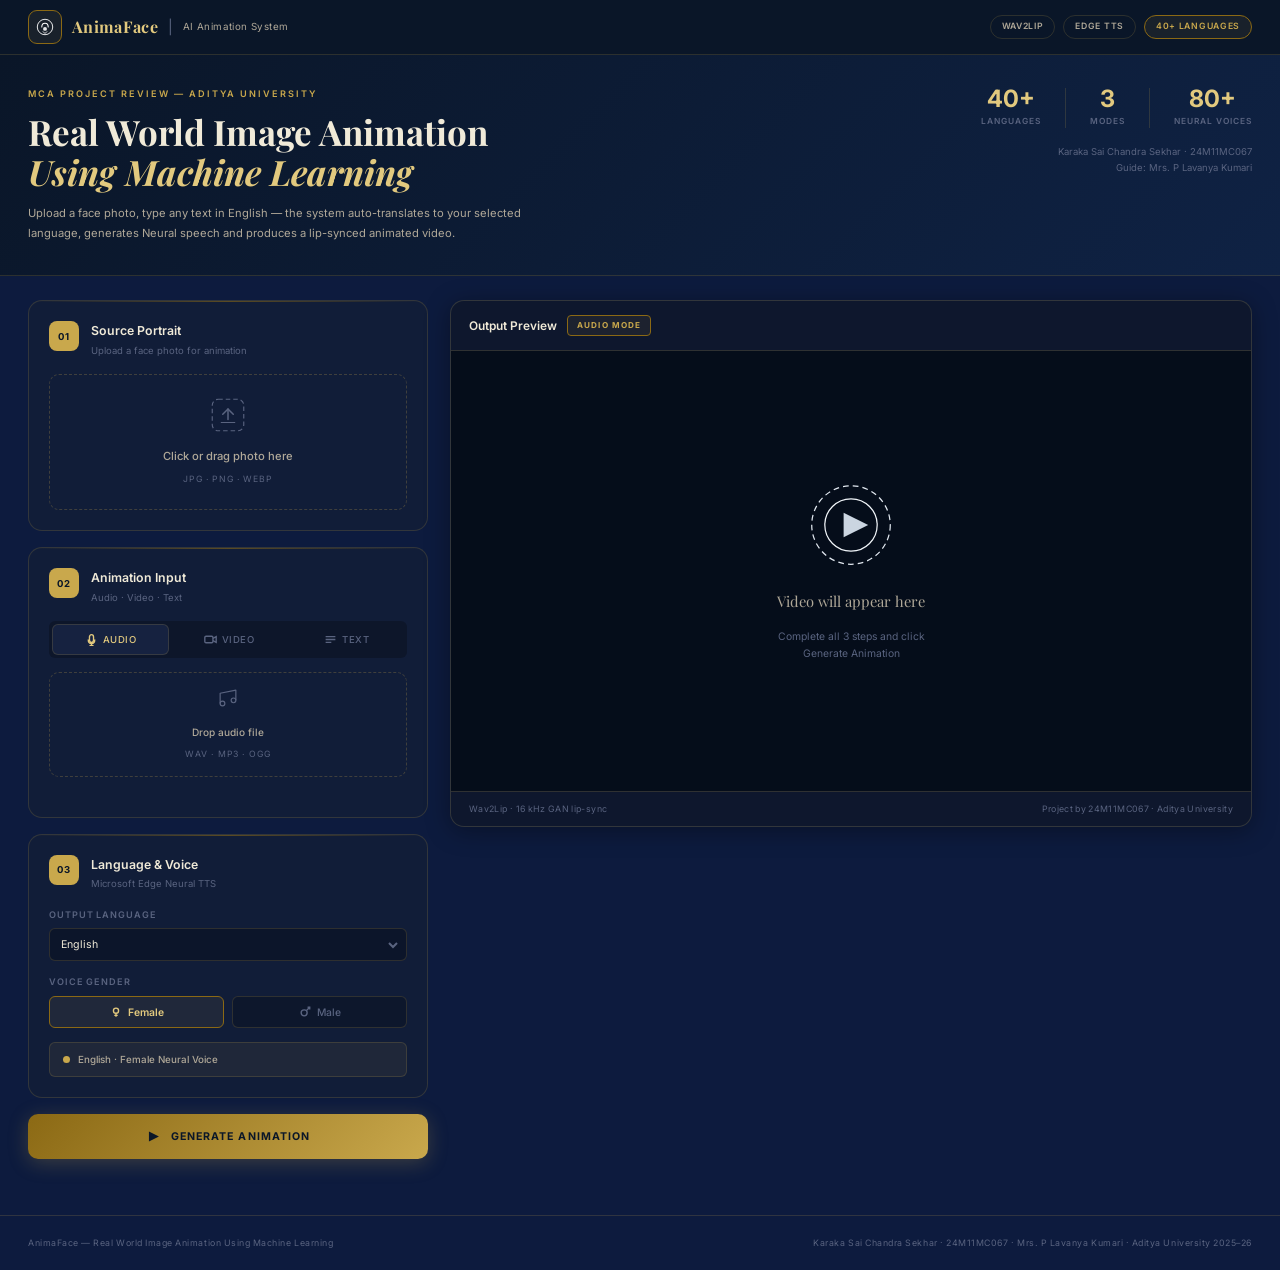
<file: templates/index.html>
<!DOCTYPE html>
<html lang="en">
<head>
  <meta charset="UTF-8"/>
  <meta name="viewport" content="width=device-width, initial-scale=1.0"/>
  <title>AnimaFace — AI Image Animation System</title>
  <link rel="preconnect" href="https://fonts.googleapis.com"/>
  <link rel="preconnect" href="https://fonts.gstatic.com" crossorigin/>
  <link href="https://fonts.googleapis.com/css2?family=Inter:wght@300;400;500;600;700&family=Playfair+Display:ital,wght@0,600;0,700;1,600&display=swap" rel="stylesheet"/>
  <link rel="stylesheet" href="/static/css/style.css"/>
</head>
<body>
<div class="page">

  <!-- Navbar -->
  <nav class="navbar">
    <div class="navbar-inner">
      <div class="brand">
        <div class="brand-icon">
          <svg viewBox="0 0 28 28" fill="none" width="18" height="18">
            <circle cx="14" cy="14" r="12" stroke="white" stroke-width="1.4"/>
            <path d="M9 14 C9 10.5 11 8 14 8 C17 8 19 10.5 19 14" stroke="white" stroke-width="1.6" stroke-linecap="round"/>
            <circle cx="14" cy="17" r="3" fill="white" opacity=".9"/>
            <path d="M11 21.5 C11 21.5 12.2 23.5 14 23.5 C15.8 23.5 17 21.5 17 21.5" stroke="white" stroke-width="1.3" stroke-linecap="round"/>
          </svg>
        </div>
        <span class="brand-name">AnimaFace</span>
        <span class="brand-sep">|</span>
        <span class="brand-tagline">AI Animation System</span>
      </div>
      <div class="nav-chips">
        <span class="chip">Wav2Lip</span>
        <span class="chip">Edge TTS</span>
        <span class="chip chip-gold">40+ Languages</span>
      </div>
    </div>
  </nav>

  <!-- Page Header -->
  <header class="page-header">
    <div class="header-content">
      <div class="header-left">
        <p class="header-eyebrow">MCA Project Review — Aditya University</p>
        <h1 class="header-h1">Real World Image Animation<br/><em>Using Machine Learning</em></h1>
        <p class="header-para">Upload a face photo, type any text in English — the system auto-translates to your selected language, generates Neural speech and produces a lip-synced animated video.</p>
      </div>
      <div class="header-right">
        <div class="stat-row">
          <div class="stat"><span class="stat-n">40+</span><span class="stat-l">Languages</span></div>
          <div class="stat-sep"></div>
          <div class="stat"><span class="stat-n">3</span><span class="stat-l">Modes</span></div>
          <div class="stat-sep"></div>
          <div class="stat"><span class="stat-n">80+</span><span class="stat-l">Neural Voices</span></div>
        </div>
        <p class="header-credit">Karaka Sai Chandra Sekhar · 24M11MC067<br/>Guide: Mrs. P Lavanya Kumari</p>
      </div>
    </div>
  </header>

  <!-- Workspace -->
  <main class="workspace">

    <!-- ═══ LEFT COLUMN ═══ -->
    <div class="col-left">

      <!-- Step 1 -->
      <div class="card">
        <div class="card-hd">
          <div class="step-num">01</div>
          <div class="card-hd-text">
            <h3 class="card-title">Source Portrait</h3>
            <p class="card-desc">Upload a face photo for animation</p>
          </div>
        </div>

        <div class="dz" id="imageDropZone" onclick="document.getElementById('imageInput').click()">
          <input type="file" id="imageInput" accept="image/*" hidden/>
          <div class="dz-content">
            <div class="dz-icon-wrap">
              <svg viewBox="0 0 48 48" fill="none" width="36" height="36">
                <rect x="3" y="3" width="42" height="42" rx="8" stroke="currentColor" stroke-width="1.5" stroke-dasharray="6 4"/>
                <path d="M24 16 L24 30" stroke="currentColor" stroke-width="2" stroke-linecap="round"/>
                <path d="M17 23 L24 16 L31 23" stroke="currentColor" stroke-width="2" stroke-linecap="round" stroke-linejoin="round"/>
                <path d="M15 34 L33 34" stroke="currentColor" stroke-width="1.5" stroke-linecap="round"/>
              </svg>
            </div>
            <p class="dz-title">Click or drag photo here</p>
            <p class="dz-hint">JPG · PNG · WEBP</p>
          </div>
        </div>

        <div class="preview-box" id="imgPreview">
          <div class="preview-img-wrap" id="imgPreviewWrap">
            <img id="previewImg" alt="preview"/>
            <div class="preview-overlay">
              <button class="change-btn" id="changeImgBtn">
                <svg viewBox="0 0 16 16" fill="none" stroke="currentColor" stroke-width="1.8" width="13" height="13">
                  <path d="M2 8 C2 4.5 4.5 2 8 2 C11.5 2 14 4.5 14 8"/>
                  <path d="M5.5 14 L2 14 L2 10.5"/>
                </svg>
                Change Photo
              </button>
            </div>
          </div>
          <div class="preview-meta">
            <span id="imgName" class="preview-name">—</span>
            <span id="imgSize" class="preview-dim">—</span>
          </div>
        </div>
      </div>

      <!-- Step 2 -->
      <div class="card">
        <div class="card-hd">
          <div class="step-num">02</div>
          <div class="card-hd-text">
            <h3 class="card-title">Animation Input</h3>
            <p class="card-desc">Audio · Video · Text</p>
          </div>
        </div>

        <div class="tabs">
          <button class="tab active" data-mode="audio">
            <svg viewBox="0 0 16 16" fill="none" stroke="currentColor" stroke-width="1.7" width="13" height="13">
              <path d="M8 2 C6.5 2 5.5 3.3 5.5 5 L5.5 8.5 C5.5 10.2 6.5 11.5 8 11.5 C9.5 11.5 10.5 10.2 10.5 8.5 L10.5 5 C10.5 3.3 9.5 2 8 2Z"/>
              <path d="M4 8 C4 11 5.8 13 8 13 C10.2 13 12 11 12 8"/>
              <line x1="8" y1="13" x2="8" y2="15.5"/>
              <line x1="5.5" y1="15.5" x2="10.5" y2="15.5"/>
            </svg>
            Audio
          </button>
          <button class="tab" data-mode="video">
            <svg viewBox="0 0 16 16" fill="none" stroke="currentColor" stroke-width="1.7" width="13" height="13">
              <rect x="1" y="4" width="10" height="8" rx="1.5"/>
              <path d="M11 6.5 L15 4.5 L15 11.5 L11 9.5"/>
            </svg>
            Video
          </button>
          <button class="tab" data-mode="text">
            <svg viewBox="0 0 16 16" fill="none" stroke="currentColor" stroke-width="1.7" width="13" height="13">
              <line x1="2" y1="4.5" x2="14" y2="4.5"/>
              <line x1="2" y1="8" x2="14" y2="8"/>
              <line x1="2" y1="11.5" x2="9" y2="11.5"/>
            </svg>
            Text
          </button>
        </div>

        <div class="pane active" id="pane-audio">
          <div class="dz mini" id="audioDropZone" onclick="document.getElementById('audioInput').click()">
            <input type="file" id="audioInput" accept="audio/*" hidden/>
            <div class="dz-content">
              <div class="dz-icon-wrap sm">
                <svg viewBox="0 0 28 28" fill="none" width="22" height="22">
                  <path d="M4 21 L4 8 L24 4 L24 17" stroke="currentColor" stroke-width="1.5" stroke-linejoin="round"/>
                  <circle cx="7" cy="21" r="3" stroke="currentColor" stroke-width="1.5"/>
                  <circle cx="21" cy="17" r="3" stroke="currentColor" stroke-width="1.5"/>
                </svg>
              </div>
              <p class="dz-title sm">Drop audio file</p>
              <p class="dz-hint">WAV · MP3 · OGG</p>
            </div>
          </div>
          <div class="file-tag" id="audioTag"></div>
        </div>

        <div class="pane" id="pane-video">
          <div class="dz mini" id="videoDropZone" onclick="document.getElementById('videoInput').click()">
            <input type="file" id="videoInput" accept="video/*" hidden/>
            <div class="dz-content">
              <div class="dz-icon-wrap sm">
                <svg viewBox="0 0 28 28" fill="none" width="22" height="22">
                  <rect x="2" y="6" width="16" height="16" rx="3" stroke="currentColor" stroke-width="1.5"/>
                  <path d="M18 11 L26 8 L26 20 L18 17" stroke="currentColor" stroke-width="1.5" stroke-linejoin="round"/>
                </svg>
              </div>
              <p class="dz-title sm">Drop driving video</p>
              <p class="dz-hint">MP4 · AVI · MOV</p>
            </div>
          </div>
          <div class="file-tag" id="videoTag"></div>
        </div>

        <div class="pane" id="pane-text">
          <label class="field-lbl">Enter text in any language</label>
          <textarea id="textInput" class="textarea"
                    placeholder="Type in English or any language… e.g. Hello, my name is Chandu"
                    maxlength="500"></textarea>
          <div class="char-row"><span id="charCount">0</span>/500</div>
          <div class="auto-translate-note">
            <svg viewBox="0 0 14 14" fill="none" stroke="currentColor" stroke-width="1.5" width="11" height="11">
              <circle cx="7" cy="7" r="5.5"/>
              <ellipse cx="7" cy="7" rx="2.5" ry="5.5"/>
              <line x1="1.5" y1="7" x2="12.5" y2="7"/>
            </svg>
            Auto-translated to selected language before speaking
          </div>
        </div>
      </div>

      <!-- Step 3 -->
      <div class="card">
        <div class="card-hd">
          <div class="step-num">03</div>
          <div class="card-hd-text">
            <h3 class="card-title">Language &amp; Voice</h3>
            <p class="card-desc">Microsoft Edge Neural TTS</p>
          </div>
        </div>

        <div class="field-group">
          <label class="field-lbl">Output Language</label>
          <div class="select-wrap">
            <select id="langSelect" class="field-select">
              <optgroup label="🇮🇳 Indian Languages">
                <option value="en">English</option>
                <option value="hi">Hindi — हिंदी</option>
                <option value="te">Telugu — తెలుగు</option>
                <option value="ta">Tamil — தமிழ்</option>
                <option value="kn">Kannada — ಕನ್ನಡ</option>
                <option value="ml">Malayalam — മലയാളം</option>
                <option value="mr">Marathi — मराठी</option>
                <option value="bn">Bengali — বাংলা</option>
                <option value="gu">Gujarati — ગુજરાતી</option>
                <option value="pa">Punjabi — ਪੰਜਾਬੀ</option>
                <option value="ur">Urdu — اردو</option>
              </optgroup>
              <optgroup label="🌏 Asian">
                <option value="ja">Japanese — 日本語</option>
                <option value="ko">Korean — 한국어</option>
                <option value="zh-CN">Chinese Simplified</option>
                <option value="zh-TW">Chinese Traditional</option>
                <option value="th">Thai</option>
                <option value="vi">Vietnamese</option>
                <option value="id">Indonesian</option>
                <option value="ms">Malay</option>
              </optgroup>
              <optgroup label="🌍 Middle East &amp; Africa">
                <option value="ar">Arabic — العربية</option>
                <option value="tr">Turkish</option>
                <option value="sw">Swahili</option>
                <option value="af">Afrikaans</option>
              </optgroup>
              <optgroup label="🌎 European">
                <option value="fr">French</option>
                <option value="de">German</option>
                <option value="es">Spanish</option>
                <option value="it">Italian</option>
                <option value="pt">Portuguese</option>
                <option value="ru">Russian</option>
                <option value="nl">Dutch</option>
                <option value="pl">Polish</option>
                <option value="sv">Swedish</option>
                <option value="no">Norwegian</option>
                <option value="fi">Finnish</option>
                <option value="da">Danish</option>
                <option value="el">Greek</option>
                <option value="cs">Czech</option>
                <option value="hu">Hungarian</option>
                <option value="ro">Romanian</option>
                <option value="sk">Slovak</option>
                <option value="uk">Ukrainian</option>
              </optgroup>
            </select>
            <svg class="select-arrow" viewBox="0 0 10 6" fill="none" stroke="currentColor" stroke-width="2">
              <path d="M1 1 L5 5 L9 1"/>
            </svg>
          </div>
        </div>

        <div class="field-group">
          <label class="field-lbl">Voice Gender</label>
          <div class="voice-toggle">
            <button class="vtog active" id="voiceFemale" data-voice="female">
              <svg viewBox="0 0 14 14" fill="none" stroke="currentColor" stroke-width="1.6" width="12" height="12">
                <circle cx="7" cy="5.5" r="3"/>
                <line x1="7" y1="8.5" x2="7" y2="12.5"/>
                <line x1="5" y1="11" x2="9" y2="11"/>
              </svg>
              Female
            </button>
            <button class="vtog" id="voiceMale" data-voice="male">
              <svg viewBox="0 0 14 14" fill="none" stroke="currentColor" stroke-width="1.6" width="12" height="12">
                <circle cx="6" cy="8" r="3.5"/>
                <line x1="9" y1="5" x2="12.5" y2="1.5"/>
                <path d="M10 1.5 L12.5 1.5 L12.5 4"/>
              </svg>
              Male
            </button>
          </div>
        </div>

        <div class="voice-pill">
          <span class="vp-dot"></span>
          <span id="vpText">English · Female Neural Voice</span>
        </div>
      </div>

      <!-- Generate -->
      <button class="gen-btn" id="generateBtn">
        <svg viewBox="0 0 18 18" fill="currentColor" width="15" height="15">
          <path d="M3.5 3 L15.5 9 L3.5 15 Z"/>
        </svg>
        Generate Animation
      </button>

    </div><!-- /col-left -->

    <!-- ═══ RIGHT COLUMN ═══ -->
    <div class="col-right">
      <div class="output-card">

        <!-- Toolbar -->
        <div class="out-toolbar">
          <div class="out-toolbar-l">
            <h3 class="out-title">Output Preview</h3>
            <span class="out-badge" id="modePill">AUDIO MODE</span>
          </div>
          <div class="out-toolbar-r" id="outputActs" style="display:none">
            <button class="out-btn" id="dlBtn">
              <svg viewBox="0 0 16 16" fill="none" stroke="currentColor" stroke-width="1.8" width="13" height="13">
                <path d="M8 2 L8 11"/>
                <path d="M4.5 7.5 L8 11 L11.5 7.5"/>
                <path d="M2 13.5 L14 13.5"/>
              </svg>
              Download
            </button>
            <button class="out-btn" id="fsBtn">
              <svg viewBox="0 0 16 16" fill="none" stroke="currentColor" stroke-width="1.8" width="13" height="13">
                <path d="M2 5 L2 2 L5 2 M11 2 L14 2 L14 5 M14 11 L14 14 L11 14 M5 14 L2 14 L2 11"/>
              </svg>
              Fullscreen
            </button>
          </div>
        </div>

        <!-- Video / State area -->
        <div class="out-viewport">

          <!-- Idle -->
          <div class="out-idle" id="outIdle">
            <div class="idle-graphic">
              <svg viewBox="0 0 110 110" fill="none" width="90" height="90">
                <circle cx="55" cy="55" r="48" stroke="#E2E8F0" stroke-width="1.5" stroke-dasharray="7 5"/>
                <circle cx="55" cy="55" r="32" stroke="#F1F5F9" stroke-width="1.5"/>
                <polygon points="46,40 46,70 76,55" fill="#CBD5E1"/>
              </svg>
            </div>
            <p class="idle-h">Video will appear here</p>
            <p class="idle-p">Complete all 3 steps and click<br/>Generate Animation</p>
          </div>

          <!-- Progress -->
          <div class="out-prog" id="outProgress" style="display:none">
            <div class="prog-wrap">
              <svg viewBox="0 0 84 84" width="84" height="84" style="transform:rotate(-90deg)">
                <circle cx="42" cy="42" r="36" fill="none" stroke="#E2E8F0" stroke-width="5"/>
                <circle cx="42" cy="42" r="36" fill="none" stroke="#C9A84C" stroke-width="5"
                        stroke-linecap="round" stroke-dasharray="226.19" stroke-dashoffset="226.19"
                        id="progCircle"/>
              </svg>
              <span class="prog-num" id="progPct">0%</span>
            </div>
            <p class="prog-step" id="progLbl">Initialising…</p>
          </div>

          <!-- VIDEO — no zoom, proper aspect ratio -->
          <video id="outVideo"
                 class="out-video"
                 controls
                 playsinline
                 preload="metadata"
                 style="display:none">
          </video>

          <!-- Error -->
          <div class="out-err" id="outError" style="display:none">
            <svg viewBox="0 0 40 40" fill="none" width="40" height="40">
              <circle cx="20" cy="20" r="18" stroke="#EF4444" stroke-width="1.5"/>
              <line x1="20" y1="12" x2="20" y2="23" stroke="#EF4444" stroke-width="2" stroke-linecap="round"/>
              <circle cx="20" cy="29" r="1.5" fill="#EF4444"/>
            </svg>
            <p class="err-title">Generation Failed</p>
            <p class="err-msg" id="errMsg">Check the server terminal for details.</p>
          </div>

        </div>

        <!-- Footer strip -->
        <div class="out-footer">
          <span id="modeInfoTxt">Wav2Lip · 16 kHz GAN lip-sync</span>
          <span>Project by 24M11MC067 · Aditya University</span>
        </div>

      </div>
    </div>

  </main>

  <footer class="site-footer">
    <span>AnimaFace — Real World Image Animation Using Machine Learning</span>
    <span>Karaka Sai Chandra Sekhar · 24M11MC067 · Mrs. P Lavanya Kumari · Aditya University 2025–26</span>
  </footer>

</div>
<script src="/static/js/app.js"></script>
</body>
</html>
</file>
<file: static/css/style.css>
/* AnimaFace — Deep Navy + Gold Theme */
*,*::before,*::after{box-sizing:border-box;margin:0;padding:0}
:root{
  --nav:    #0A1628;
  --navy:   #0D1B3E;
  --navy2:  #0F2244;
  --navy3:  #162A52;
  --navy4:  #1A3260;
  --card:   #111D38;
  --card2:  #162240;
  --border: rgba(201,168,76,.18);
  --border2:rgba(201,168,76,.35);
  --gold:   #C9A84C;
  --gold-l: #E2C97E;
  --gold-d: #8B6914;
  --gold-bg:rgba(201,168,76,.08);
  --ivory:  #F0EAD8;
  --ivory2: #B0A898;
  --muted:  #5A6480;
  --white:  #FFFFFF;
  --green:  #22C55E;
  --red:    #EF4444;
  --sans:   'Inter',system-ui,sans-serif;
  --serif:  'Playfair Display',Georgia,serif;
  --r:10px;--r-sm:6px;--r-lg:14px;
  --sh: 0 4px 24px rgba(0,0,0,.35);
}
html,body{min-height:100%;background:var(--navy);color:var(--ivory);font-family:var(--sans);font-size:14px;line-height:1.6;-webkit-font-smoothing:antialiased}

/* ── Navbar ── */
.navbar{background:var(--nav);border-bottom:1px solid var(--border);position:sticky;top:0;z-index:100}
.navbar-inner{max-width:1300px;margin:0 auto;padding:0 28px;height:54px;display:flex;align-items:center;justify-content:space-between}
.brand{display:flex;align-items:center;gap:10px}
.brand-icon{width:34px;height:34px;border-radius:9px;border:1px solid var(--gold-d);background:var(--gold-bg);display:flex;align-items:center;justify-content:center;flex-shrink:0}
.brand-name{font-family:var(--serif);font-size:1.15rem;font-weight:700;color:var(--gold-l);letter-spacing:.02em}
.brand-sep{color:var(--muted)}
.brand-tagline{font-size:.7rem;color:var(--ivory2);letter-spacing:.04em}
.nav-chips{display:flex;gap:8px}
.chip{font-size:.62rem;font-weight:600;letter-spacing:.08em;padding:4px 11px;border-radius:20px;border:1px solid var(--border);color:var(--ivory2);text-transform:uppercase}
.chip-gold{border-color:var(--gold-d);color:var(--gold);background:var(--gold-bg)}

/* ── Page Header ── */
.page-header{background:linear-gradient(135deg,var(--nav) 0%,var(--navy2) 100%);border-bottom:1px solid var(--border)}
.header-content{max-width:1300px;margin:0 auto;padding:32px 28px;display:flex;align-items:flex-start;justify-content:space-between;gap:32px}
.header-eyebrow{font-size:.65rem;font-weight:600;letter-spacing:.22em;text-transform:uppercase;color:var(--gold);margin-bottom:10px}
.header-h1{font-family:var(--serif);font-size:clamp(1.8rem,3vw,2.5rem);font-weight:700;line-height:1.15;color:var(--ivory);margin-bottom:12px}
.header-h1 em{font-style:italic;color:var(--gold-l)}
.header-para{font-size:.8rem;color:var(--ivory2);line-height:1.75;max-width:500px}
.header-right{flex-shrink:0;text-align:right}
.stat-row{display:flex;align-items:center;gap:24px;margin-bottom:16px}
.stat{display:flex;flex-direction:column;align-items:center}
.stat-n{font-size:1.7rem;font-weight:700;color:var(--gold-l);line-height:1}
.stat-l{font-size:.6rem;font-weight:600;letter-spacing:.12em;text-transform:uppercase;color:var(--muted);margin-top:4px}
.stat-sep{width:1px;height:40px;background:var(--border)}
.header-credit{font-size:.68rem;color:var(--muted);line-height:1.7}

/* ── Workspace ── */
.workspace{max-width:1300px;margin:0 auto;padding:24px 28px 56px;display:grid;grid-template-columns:400px 1fr;gap:22px;align-items:start}
@media(max-width:900px){.workspace{grid-template-columns:1fr}}

/* ── Cards ── */
.card{background:var(--card);border:1px solid var(--border);border-radius:var(--r-lg);padding:20px;margin-bottom:16px;position:relative;overflow:hidden;transition:border-color .2s}
.card::after{content:'';position:absolute;top:0;left:0;right:0;height:1px;background:linear-gradient(90deg,transparent,var(--gold-d),transparent);opacity:.6}
.card:hover{border-color:var(--border2)}
.card-hd{display:flex;align-items:flex-start;gap:12px;margin-bottom:16px}
.step-num{width:30px;height:30px;border-radius:8px;flex-shrink:0;background:var(--gold);color:var(--nav);font-size:.68rem;font-weight:700;letter-spacing:.06em;display:flex;align-items:center;justify-content:center}
.card-title{font-size:.88rem;font-weight:600;color:var(--ivory);margin-bottom:2px}
.card-desc{font-size:.68rem;color:var(--muted)}

/* ── Drop Zone ── */
.dz{border:1.5px dashed rgba(201,168,76,.25);border-radius:var(--r);padding:22px 16px;cursor:pointer;text-align:center;transition:border-color .2s,background .2s;min-height:108px;display:flex;align-items:center;justify-content:center}
.dz:hover,.dz.over{border-color:var(--gold-d);background:var(--gold-bg)}
.dz.mini{min-height:78px;padding:14px}
.dz.has-file{border-color:var(--green);border-style:solid;background:rgba(34,197,94,.06)}
.dz-content{display:flex;flex-direction:column;align-items:center;gap:8px}
.dz-icon-wrap{color:var(--muted)}
.dz-icon-wrap.sm svg{width:22px;height:22px}
.dz-title{font-size:.8rem;font-weight:500;color:var(--ivory2)}
.dz-title.sm{font-size:.72rem}
.dz-hint{font-size:.62rem;letter-spacing:.1em;text-transform:uppercase;color:var(--muted)}

/* ── Preview ── */
.preview-box{display:none;margin-top:10px;border:1px solid var(--border);border-radius:var(--r);overflow:hidden;animation:fadeIn .25s ease}
@keyframes fadeIn{from{opacity:0;transform:translateY(5px)}to{opacity:1;transform:none}}
.preview-img-wrap{position:relative;width:100%;background:#000}
.preview-img-wrap img{width:100%;height:210px;object-fit:contain;display:block;background:#050D1A}
.preview-overlay{position:absolute;inset:0;background:rgba(0,0,0,.55);backdrop-filter:blur(4px);display:flex;align-items:center;justify-content:center;opacity:0;transition:opacity .2s}
.preview-img-wrap:hover .preview-overlay{opacity:1}
.change-btn{display:flex;align-items:center;gap:7px;background:var(--gold);color:var(--nav);border:none;border-radius:var(--r-sm);padding:8px 16px;font-family:var(--sans);font-size:.7rem;font-weight:700;cursor:pointer;letter-spacing:.04em}
.preview-meta{display:flex;justify-content:space-between;align-items:center;padding:7px 12px;background:var(--card2);border-top:1px solid var(--border)}
.preview-name{font-size:.66rem;color:var(--ivory2);overflow:hidden;text-overflow:ellipsis;white-space:nowrap;max-width:170px}
.preview-dim{font-size:.62rem;color:var(--gold);background:var(--gold-bg);padding:2px 8px;border-radius:4px;border:1px solid var(--gold-d);flex-shrink:0}

/* ── Tabs ── */
.tabs{display:flex;background:rgba(0,0,0,.25);border-radius:var(--r-sm);padding:3px;margin-bottom:14px;gap:3px}
.tab{flex:1;display:flex;align-items:center;justify-content:center;gap:5px;padding:8px 5px;border:none;border-radius:6px;background:transparent;color:var(--muted);font-family:var(--sans);font-size:.68rem;font-weight:500;letter-spacing:.05em;text-transform:uppercase;cursor:pointer;transition:all .2s}
.tab:hover{color:var(--ivory2)}
.tab.active{background:var(--card2);color:var(--gold-l);border:1px solid var(--border)}

/* ── Panes ── */
.pane{display:none}
.pane.active{display:block}

/* ── File tag ── */
.file-tag{margin-top:6px;font-size:.68rem;color:var(--green);font-weight:500;min-height:14px}

/* ── Textarea ── */
.field-lbl{display:block;font-size:.65rem;font-weight:600;letter-spacing:.1em;text-transform:uppercase;color:var(--muted);margin-bottom:6px}
.textarea{width:100%;min-height:88px;resize:vertical;background:rgba(0,0,0,.25);border:1px solid var(--border);border-radius:var(--r-sm);padding:11px 12px;font-family:var(--sans);font-size:.8rem;color:var(--ivory);line-height:1.6;outline:none;transition:border-color .2s}
.textarea:focus{border-color:var(--gold-d);background:rgba(0,0,0,.35);box-shadow:0 0 0 3px rgba(201,168,76,.1)}
.textarea::placeholder{color:var(--muted)}
.char-row{text-align:right;font-size:.62rem;color:var(--muted);margin-top:5px}
.translate-note{display:flex;align-items:center;gap:6px;margin-top:8px;padding:8px 11px;background:var(--gold-bg);border:1px solid var(--border);border-radius:var(--r-sm);font-size:.68rem;color:var(--gold)}

/* ── Language & Voice ── */
.field-group{margin-bottom:14px}
.select-wrap{position:relative}
.field-select{width:100%;appearance:none;-webkit-appearance:none;background:rgba(0,0,0,.25);border:1px solid var(--border);border-radius:var(--r-sm);padding:9px 30px 9px 11px;font-family:var(--sans);font-size:.76rem;color:var(--ivory);cursor:pointer;outline:none;transition:border-color .2s}
.field-select:focus,.field-select:hover{border-color:var(--gold-d)}
.field-select option,.field-select optgroup{background:#0D1B3E;color:var(--ivory)}
.select-arrow{position:absolute;right:9px;top:50%;transform:translateY(-50%);color:var(--muted);pointer-events:none;width:10px;height:10px}

.voice-toggle{display:flex;gap:8px}
.vtog{flex:1;display:flex;align-items:center;justify-content:center;gap:6px;padding:9px 10px;background:rgba(0,0,0,.2);border:1px solid var(--border);border-radius:var(--r-sm);font-family:var(--sans);font-size:.74rem;font-weight:500;color:var(--muted);cursor:pointer;transition:all .2s}
.vtog:hover{color:var(--ivory2);border-color:var(--border2)}
.vtog.active{background:var(--gold-bg);border-color:var(--gold-d);color:var(--gold-l);font-weight:600}

.voice-pill{display:flex;align-items:center;gap:8px;margin-top:12px;padding:9px 13px;background:var(--gold-bg);border:1px solid var(--border);border-radius:var(--r-sm)}
.vp-dot{width:7px;height:7px;border-radius:50%;background:var(--gold);flex-shrink:0;animation:pulse 2.5s infinite}
@keyframes pulse{0%,100%{opacity:1;box-shadow:0 0 0 0 rgba(201,168,76,.4)}60%{box-shadow:0 0 0 5px rgba(201,168,76,0)}}
#vpText{font-size:.7rem;font-weight:500;color:var(--ivory2)}

/* ── Generate Button ── */
.gen-btn{width:100%;padding:15px 24px;display:flex;align-items:center;justify-content:center;gap:10px;background:linear-gradient(135deg,var(--gold-d),var(--gold));color:var(--nav);border:none;border-radius:var(--r);font-family:var(--sans);font-size:.76rem;font-weight:700;letter-spacing:.1em;text-transform:uppercase;cursor:pointer;transition:all .2s;box-shadow:0 4px 20px rgba(201,168,76,.25)}
.gen-btn:hover:not(:disabled){transform:translateY(-2px);box-shadow:0 8px 30px rgba(201,168,76,.4);background:linear-gradient(135deg,var(--gold),var(--gold-l))}
.gen-btn:active:not(:disabled){transform:none}
.gen-btn:disabled{opacity:.45;cursor:not-allowed;transform:none;box-shadow:none}

/* ── Output Card ── */
.output-card{background:var(--card);border:1px solid var(--border);border-radius:var(--r-lg);overflow:hidden;position:sticky;top:66px;box-shadow:var(--sh)}
.out-toolbar{display:flex;align-items:center;justify-content:space-between;padding:14px 18px;border-bottom:1px solid var(--border);background:rgba(0,0,0,.2)}
.out-toolbar-l{display:flex;align-items:center;gap:10px}
.out-title{font-size:.85rem;font-weight:600;color:var(--ivory)}
.out-badge{font-size:.58rem;font-weight:700;letter-spacing:.14em;color:var(--gold);background:var(--gold-bg);padding:3px 9px;border-radius:4px;border:1px solid var(--gold-d)}
.out-toolbar-r{display:flex;gap:8px}
.out-btn{display:flex;align-items:center;gap:5px;padding:6px 12px;border-radius:var(--r-sm);background:rgba(255,255,255,.05);border:1px solid var(--border);font-family:var(--sans);font-size:.68rem;font-weight:500;color:var(--ivory2);cursor:pointer;transition:all .15s}
.out-btn:hover{background:var(--gold-bg);border-color:var(--gold-d);color:var(--gold-l)}

/* ── Viewport ── */
.out-viewport{min-height:440px;display:flex;align-items:center;justify-content:center;background:#050D1A}

/* ── Idle ── */
.out-idle{display:flex;flex-direction:column;align-items:center;gap:14px;padding:40px 20px}
.idle-graphic{color:var(--navy3)}
.idle-h{font-family:var(--serif);font-size:1.05rem;color:var(--ivory2)}
.idle-p{font-size:.74rem;color:var(--muted);text-align:center;line-height:1.7}

/* ── Progress ── */
.out-prog{display:flex;flex-direction:column;align-items:center;gap:16px;padding:40px 20px}
.prog-wrap{position:relative;width:84px;height:84px}
.prog-num{position:absolute;inset:0;display:flex;align-items:center;justify-content:center;font-size:.82rem;font-weight:700;color:var(--gold-l)}
.prog-step{font-size:.72rem;color:var(--muted);letter-spacing:.06em}
#progCircle{transition:stroke-dashoffset .45s ease}

/* ── VIDEO — no zoom ── */
.out-video{width:100%;height:auto;max-height:520px;object-fit:contain;background:#000;display:block}

/* ── Error ── */
.out-err{display:flex;flex-direction:column;align-items:center;gap:10px;padding:40px 20px}
.err-title{font-size:.9rem;font-weight:600;color:var(--red)}
.err-msg{font-size:.74rem;color:var(--muted);text-align:center;line-height:1.6}

/* ── Output Footer ── */
.out-footer{display:flex;align-items:center;justify-content:space-between;padding:10px 18px;border-top:1px solid var(--border);background:rgba(0,0,0,.2);font-size:.63rem;color:var(--muted);letter-spacing:.04em}

/* ── Site Footer ── */
.site-footer{max-width:1300px;margin:0 auto;padding:20px 28px;border-top:1px solid var(--border);display:flex;justify-content:space-between;align-items:center;font-size:.63rem;color:var(--muted);letter-spacing:.06em}

/* ── Scrollbar ── */
::-webkit-scrollbar{width:5px}
::-webkit-scrollbar-track{background:var(--navy)}
::-webkit-scrollbar-thumb{background:var(--navy4);border-radius:3px}
::-webkit-scrollbar-thumb:hover{background:var(--gold-d)}
</file>
